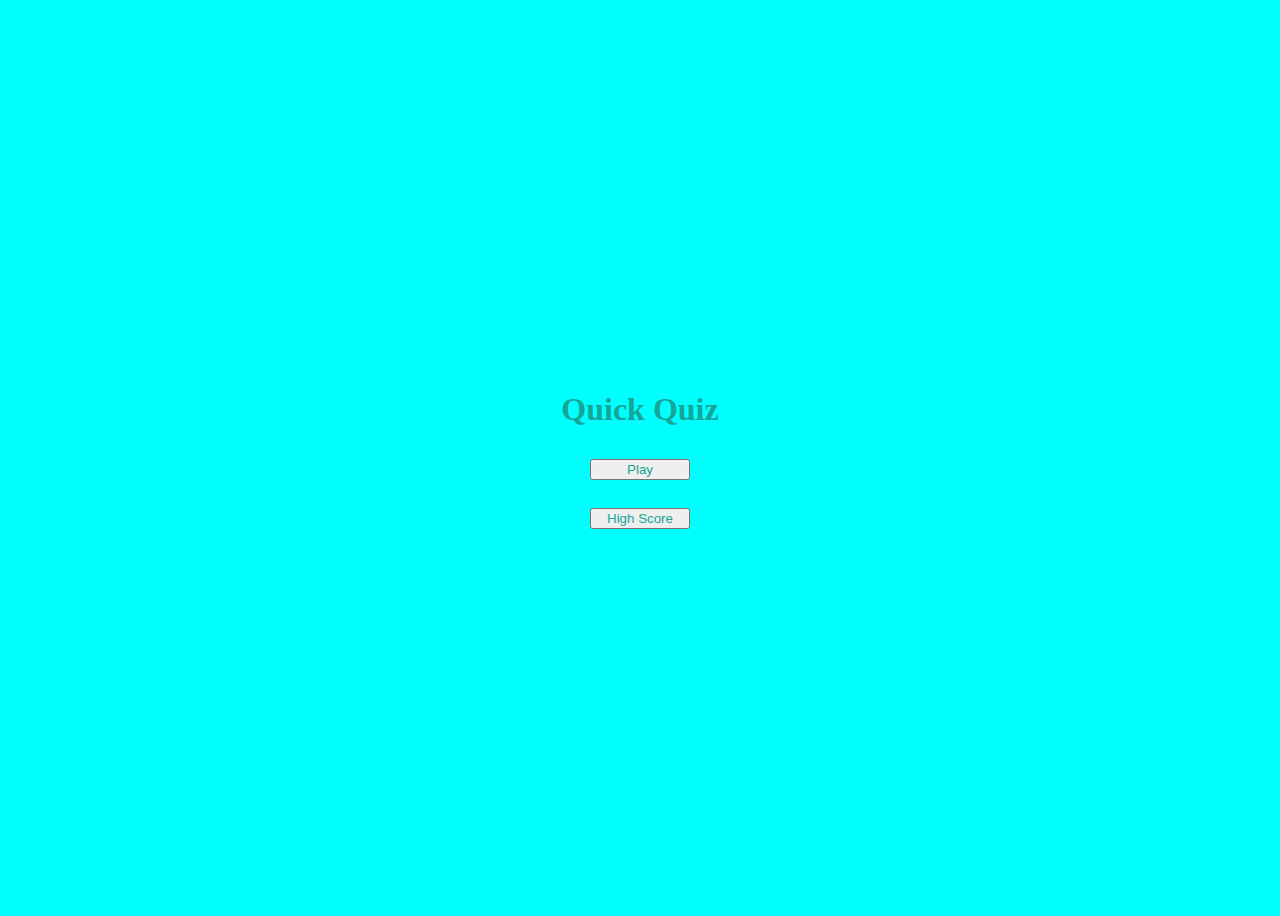
<file: index.html>
<!DOCTYPE html>
<html lang="en">
<head>
    <meta charset="UTF-8">
    <meta name="viewport" content="width=device-width, initial-scale=1.0">
    <title>Quiz_app</title>
    <link rel="stylesheet" href="style.css">
</head>
<body>
    <div class="container">
    <h1>Quick Quiz</h1>
    <div class="buttons">
    <a href="quiz.html"><button>Play</button></a>
    <br>
   <a href="result.html"> <button>High Score</button></a>
    </br>
    </div>
    </div>
</body>
</html>
</file>
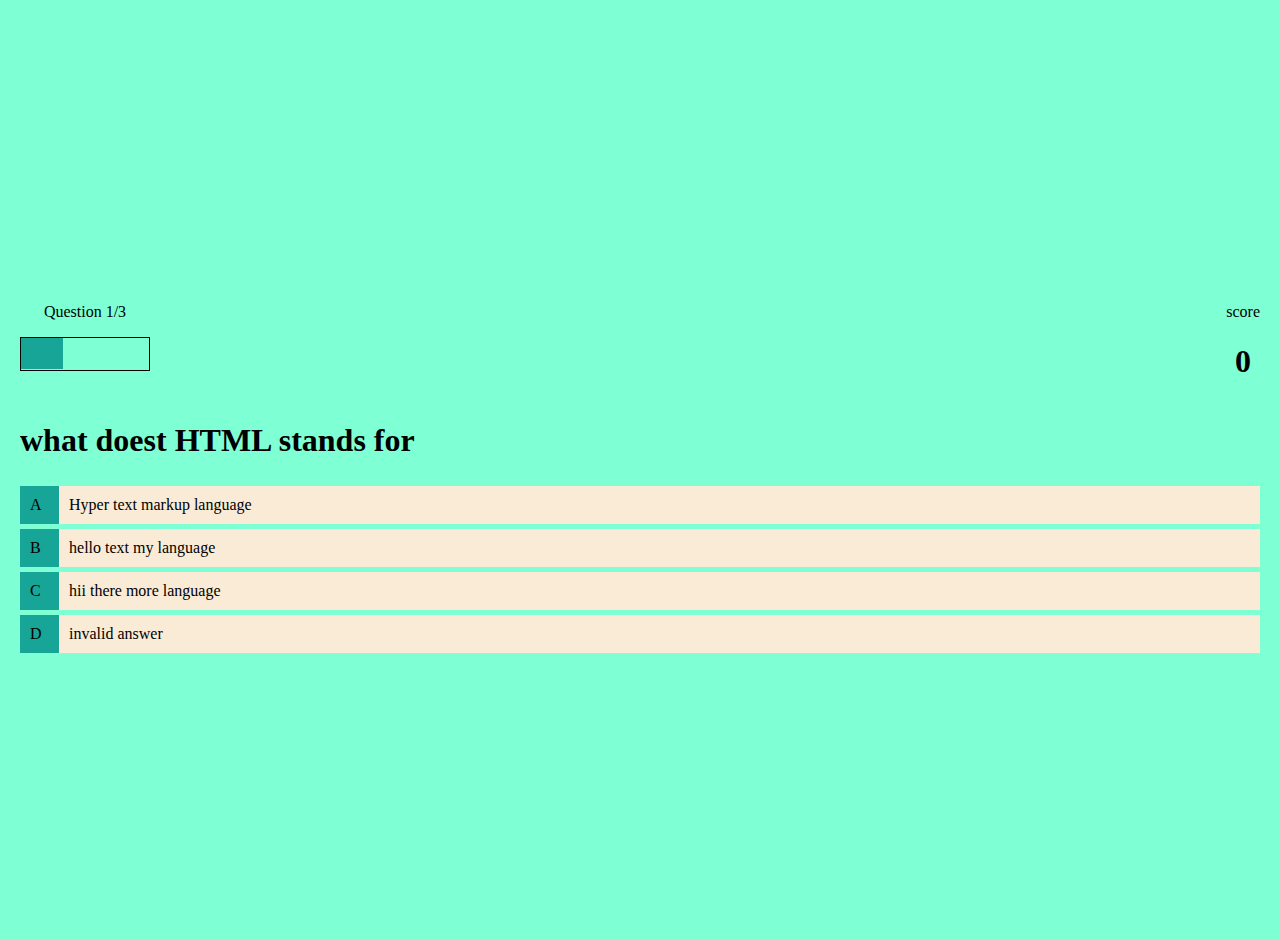
<file: quiz.html>
<!DOCTYPE html>
<html lang="en">
<head>
    <meta charset="UTF-8">
    <meta name="viewport" content="width=device-width, initial-scale=1.0">
    <title>Document</title>
    <link rel="stylesheet" href="qstyle.css">
</head>
<body>
    <div class="container">
        <div id="upper-section">
            <div id="left-item">
                <p id="progressText" class="prefix">
                   
                </p>
                <div id="progress-bar-fill">
                    <div id="progress-bar"></div>
                </div>
            </div>
        
        
            <div id="right-item">
                <p class="prefix">
                   score
                </p>
                <h1 id="score">0</h1>
            </div>  
        </div>
        
        <h1 id="question">What is the answer to this question? </h1>
        <div class="options">
            <div class="choice">
                <div class="left_section">A</div>
                <div class="option choice-text" data-number="1">Choice 1</div>
            </div>
            <div class="choice">
                <div class="left_section">B</div>
                <div class="option choice-text" data-number="2">Choice 2</div>
            </div>
            <div class="choice">
                <div class="left_section">C</div>
                <div class="option choice-text" data-number="3">Choice 3</div>
            </div>
            <div class="choice">
                <div class="left_section">D</div>
                <div class="option choice-text"data-number="4">Choice 4</div>
            </div>            
        </div>
    </div>

    <script type="text/javascript" src="script.js"></script>
</body>
</html>
</file>
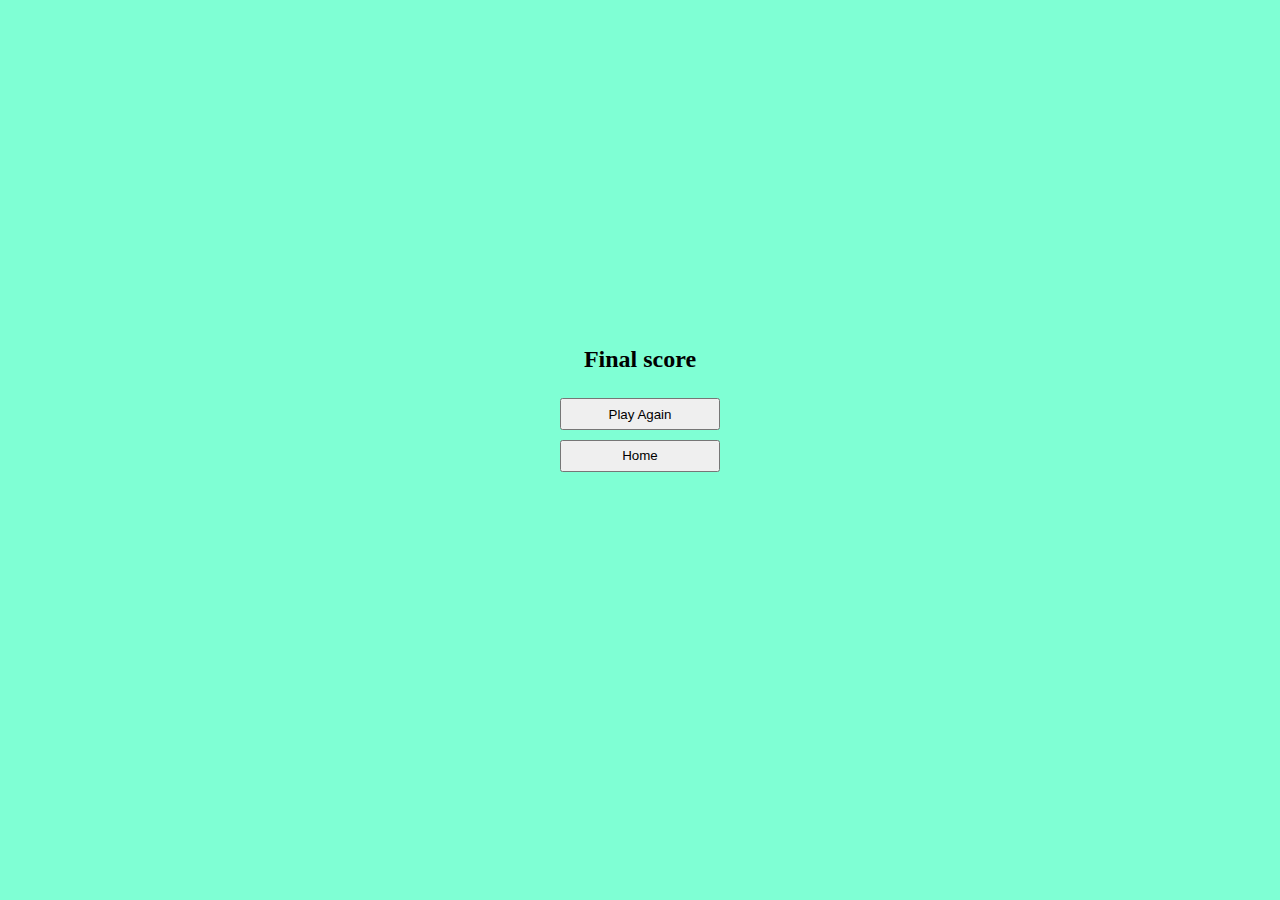
<file: result.html>
<!DOCTYPE html>
<html lang="en">
<head>
    <meta charset="UTF-8">
    <meta name="viewport" content="width=device-width, initial-scale=1.0">
    <title>Result</title>
    <link rel="stylesheet" href="result.css">
</head>
<body>
    <div class="container">
        <h1 id="score">0</h1>
        <h2>Final score</h2>
     <a href="quiz.html">  <button class="btn" onclick="reset">Play Again</button></a>
       <a href="index.html"><button class="btn">Home</button></a>
    </div>
    <script src="result.js"></script>
</body>
</html>
</file>
<file: style.css>
body{
    background-color: aqua;
    
}
.buttons{
    display: flex;
    flex-direction: column;
}
button {
    margin-top: 10px;
    width: 100px;
    color: #16a596;
}  
.container{
    display: flex;
  flex-direction: column;
  justify-content: center;
  align-items: center;
  height: 100vh;

}
h1 {
    color: #16a596;
  }
</file>
<file: qstyle.css>
.container{
    display: flex;
   
    flex-direction: column;
    justify-content: center;
    height: 100vh;
}
.choice{
    display:flex;  
    margin-top: 5px;
}
body{
    background-color: aquamarine;
    margin: 20px;
}
.left_section {
    padding: 10px;
    width: 20px;
    background-color: #16a596;
  }
.option{
    padding: 10px;
    width: 100%;
    background-color: antiquewhite
}  
.option:hover{
    
    box-shadow: 3px 3px 5px  rgb(37,31, 31);
}
.correct{
    background-color:green;

}
.incorrect{
    background-color: red;
}
#upper-section{
    display: flex;
    justify-content: space-between;
    
}
#left-item,#right-item{
    text-align: center;
}
#progress-bar-fill{
    background-color: #16a596;
   
    height: 2rem;
}
#progress-bar{
   
   
   
    border: 1px solid black;
    height: 2rem;
    width: 8rem;
}
</file>
<file: result.css>
.container{
    display: flex;
    flex-direction: column;
    align-items: center;
    justify-content: center;
    height: 80vh;
}
body{
    background-color: aquamarine;
    margin: 20px;
}
.btn{
    width: 10rem;
    height: 2rem;
    margin: 0.3rem;
}
.btn:hover{
    box-shadow: 3px 3px 5px  rgb(37,31, 31);
}
</file>
